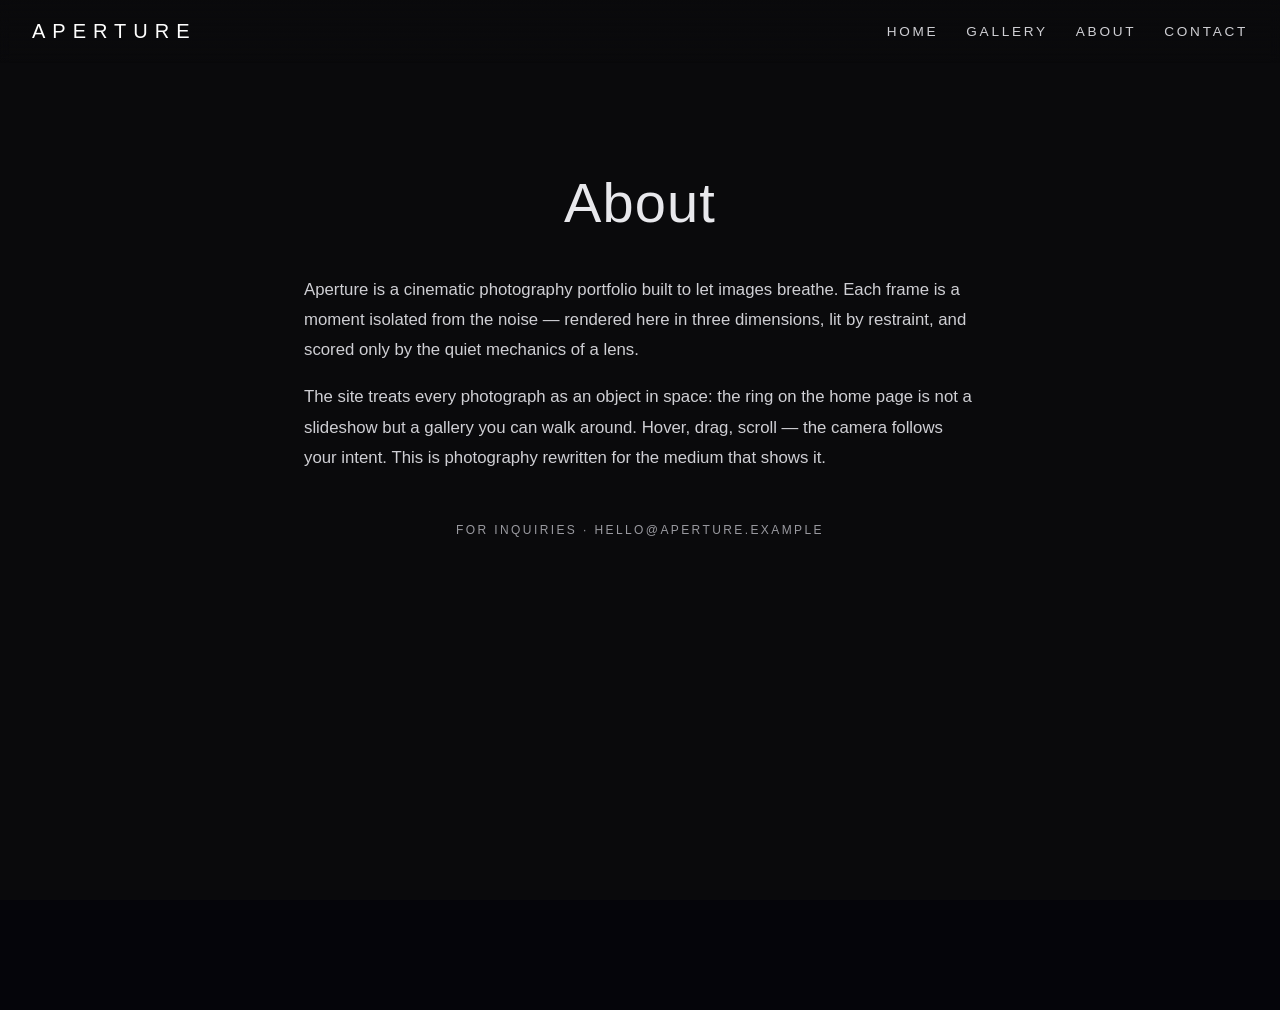
<file: docs/about.html>
<!doctype html>
<html lang="en">
<head>
  <meta charset="utf-8">
  <title>About &mdash; Aperture</title>
  <meta name="viewport" content="width=device-width, initial-scale=1">
  <link rel="stylesheet" href="./assets/css/style.css">
  <script src="./assets/js/photos.js" defer></script>
  <script src="./assets/js/gallery.js" defer></script>
</head>
<body>

<header class="site-header" role="banner">
  <div class="site-branding">
    <p class="site-title"><a href="./index.html">Aperture</a></p>
  </div>
  <nav class="main-navigation" aria-label="Primary">
    <ul>
      <li><a href="./index.html">Home</a></li>
      <li><a href="./gallery.html">Gallery</a></li>
      <li><a href="./about.html">About</a></li>
      <li><a href="./contact.html">Contact</a></li>
    </ul>
  </nav>
</header>

<main id="site-main" class="site-main">
  <section class="a3d-container" style="max-width:720px; padding: 10rem 1.5rem 6rem;">
    <h1 style="text-align:center;">About</h1>
    <p style="color:#cfcfd4; font-size:1.05rem; line-height:1.8;">
      Aperture is a cinematic photography portfolio built to let images
      breathe. Each frame is a moment isolated from the noise &mdash;
      rendered here in three dimensions, lit by restraint, and scored
      only by the quiet mechanics of a lens.
    </p>
    <p style="color:#cfcfd4; font-size:1.05rem; line-height:1.8;">
      The site treats every photograph as an object in space: the ring
      on the home page is not a slideshow but a gallery you can walk
      around. Hover, drag, scroll &mdash; the camera follows your
      intent. This is photography rewritten for the medium that shows it.
    </p>
    <p style="color:#9a9aa0; text-align:center; margin-top:3rem; letter-spacing:.2em; text-transform:uppercase; font-size:.75rem;">
      For inquiries &middot; hello@aperture.example
    </p>
  </section>
</main>

<footer class="site-footer" role="contentinfo">
  <p>&copy; 2026 Aperture &middot; Built with Aperture3D &middot; Photos via <a href="https://unsplash.com">Unsplash</a></p>
</footer>

</body>
</html>
</file>
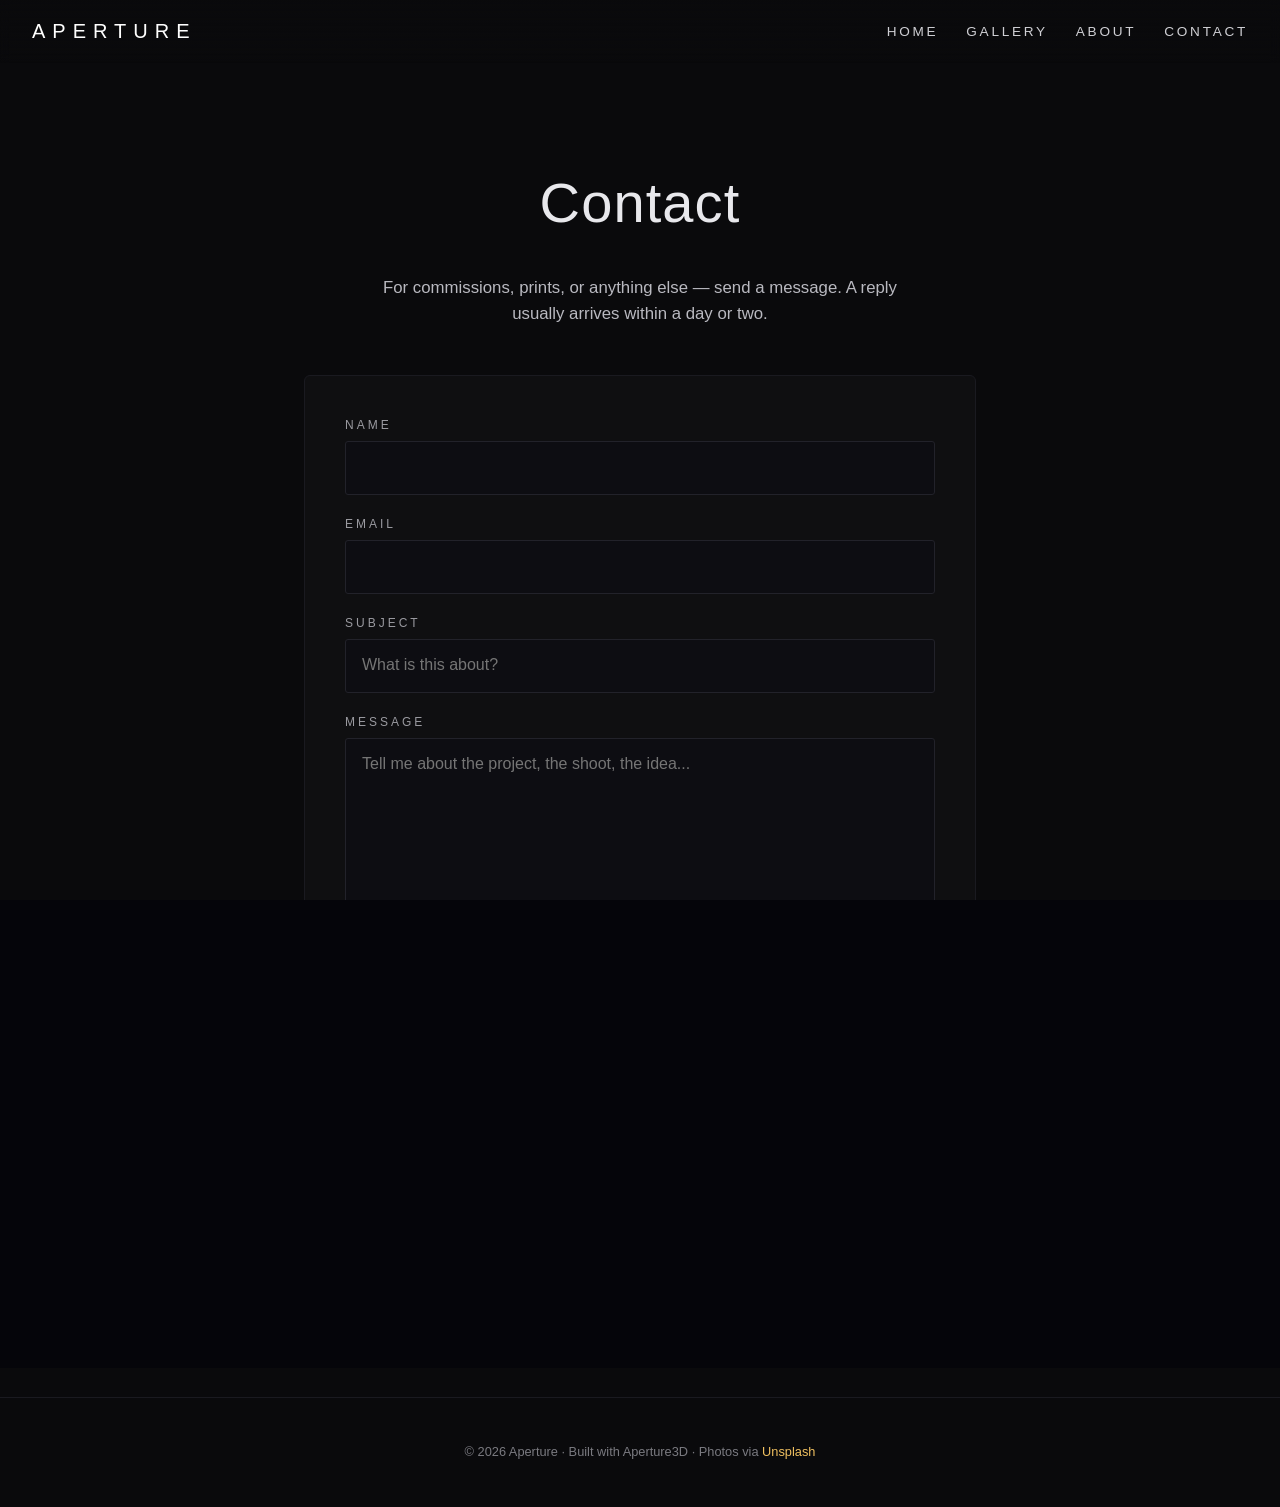
<file: docs/contact.html>
<!doctype html>
<html lang="en">
<head>
  <meta charset="utf-8">
  <title>Contact &mdash; Aperture</title>
  <meta name="viewport" content="width=device-width, initial-scale=1">
  <link rel="stylesheet" href="./assets/css/style.css">
  <script src="./assets/js/photos.js" defer></script>
  <script src="./assets/js/gallery.js" defer></script>
</head>
<body>

<header class="site-header" role="banner">
  <div class="site-branding">
    <p class="site-title"><a href="./index.html">Aperture</a></p>
  </div>
  <nav class="main-navigation" aria-label="Primary">
    <ul>
      <li><a href="./index.html">Home</a></li>
      <li><a href="./gallery.html">Gallery</a></li>
      <li><a href="./about.html">About</a></li>
      <li><a href="./contact.html">Contact</a></li>
    </ul>
  </nav>
</header>

<main id="site-main" class="site-main">
  <section class="a3d-container a3d-contact">
    <h1>Contact</h1>
    <p class="a3d-contact-intro">
      For commissions, prints, or anything else &mdash; send a message.
      A reply usually arrives within a day or two.
    </p>

    <form class="a3d-form" id="a3d-contact-form"
          action="mailto:hello@aperture.example"
          method="post"
          enctype="text/plain"
          novalidate>
      <label>
        <span>Name</span>
        <input type="text" name="name" required autocomplete="name">
      </label>

      <label>
        <span>Email</span>
        <input type="email" name="email" required autocomplete="email">
      </label>

      <label>
        <span>Subject</span>
        <input type="text" name="subject" placeholder="What is this about?">
      </label>

      <label>
        <span>Message</span>
        <textarea name="message" rows="6" required
                  placeholder="Tell me about the project, the shoot, the idea..."></textarea>
      </label>

      <button type="submit" class="a3d-button">Send Message</button>
      <p class="a3d-form-hint">
        Your email client will open with a pre-filled message.
        <br>To use a real form backend (Formspree, Netlify, etc.), change the
        <code>action</code> attribute on this form.
      </p>
    </form>

    <div class="a3d-contact-meta">
      <div>
        <h3>Email</h3>
        <p><a href="mailto:hello@aperture.example">hello@aperture.example</a></p>
      </div>
      <div>
        <h3>Studio</h3>
        <p>By appointment only.<br>Replies within 24–48 hrs.</p>
      </div>
      <div>
        <h3>Elsewhere</h3>
        <p><a href="#">Instagram</a> &middot; <a href="#">Behance</a></p>
      </div>
    </div>
  </section>
</main>

<footer class="site-footer" role="contentinfo">
  <p>&copy; 2026 Aperture &middot; Built with Aperture3D &middot; Photos via <a href="https://unsplash.com">Unsplash</a></p>
</footer>

</body>
</html>
</file>
<file: docs/assets/css/style.css>
/*
Theme Name: Aperture3D
Theme URI: https://example.com/aperture3d
Author: Kiro
Author URI: https://kiro.dev
Description: An immersive, dark-mode photography theme for WordPress. Every uploaded photo is automatically displayed in a real-time 3D rotating carousel (powered by Three.js) on the homepage and in a tilting 3D hover gallery on archive pages. Includes a custom "Photo" post type and taxonomy.
Version: 1.1.0
Requires at least: 6.0
Tested up to: 6.5
Requires PHP: 7.4
License: GPL-2.0-or-later
License URI: https://www.gnu.org/licenses/gpl-2.0.html
Text Domain: aperture3d
Tags: photography, portfolio, three-dimensional, dark, custom-post-type, full-width-template
*/

/* ---------- Reset / base ---------- */
*, *::before, *::after { box-sizing: border-box; }
html, body { margin: 0; padding: 0; }
body {
  font-family: -apple-system, BlinkMacSystemFont, "Segoe UI", Roboto, Oxygen,
    Ubuntu, Cantarell, "Helvetica Neue", sans-serif;
  background: #0a0a0c;
  color: #e8e8ec;
  line-height: 1.55;
  -webkit-font-smoothing: antialiased;
  overflow-x: hidden;
}
a { color: #f0c060; text-decoration: none; transition: color .2s ease; }
a:hover { color: #ffffff; }
img { max-width: 100%; height: auto; display: block; }
h1, h2, h3, h4 { font-weight: 300; letter-spacing: .02em; margin: 0 0 .5em; }
h1 { font-size: clamp(2rem, 5vw, 3.5rem); }
h2 { font-size: clamp(1.5rem, 3vw, 2.25rem); }

/* ---------- Layout ---------- */
.site-header {
  position: fixed;
  top: 0; left: 0; right: 0;
  z-index: 50;
  display: flex;
  justify-content: space-between;
  align-items: center;
  padding: 1rem 2rem;
  background: linear-gradient(to bottom, rgba(10,10,12,.85), rgba(10,10,12,0));
  backdrop-filter: blur(6px);
}
.site-branding .site-title {
  font-size: 1.25rem;
  font-weight: 400;
  letter-spacing: .35em;
  text-transform: uppercase;
  margin: 0;
}
.site-branding .site-title a { color: #fff; }
.main-navigation ul {
  display: flex;
  gap: 1.75rem;
  list-style: none;
  margin: 0;
  padding: 0;
}
.main-navigation a {
  color: #cfcfd4;
  font-size: .85rem;
  letter-spacing: .2em;
  text-transform: uppercase;
}

.site-footer {
  padding: 2rem;
  text-align: center;
  font-size: .8rem;
  color: #7a7a80;
  border-top: 1px solid #1a1a20;
}

.site-main {
  min-height: 100vh;
}

.a3d-container {
  max-width: 1280px;
  margin: 0 auto;
  padding: 0 1.5rem;
}

/* ---------- Hero / 3D carousel ---------- */
.a3d-hero {
  position: relative;
  width: 100%;
  height: 100vh;
  min-height: 640px;
  overflow: hidden;
  background:
    radial-gradient(ellipse at center, #14141a 0%, #050506 70%);
}
/* Cinematic vignette over the WebGL canvas. */
.a3d-hero::before {
  content: "";
  position: absolute;
  inset: 0;
  pointer-events: none;
  z-index: 2;
  background:
    radial-gradient(ellipse at center,
      rgba(0,0,0,0) 40%,
      rgba(0,0,0,0.55) 95%);
}
/* Subtle film-grain pass. */
.a3d-hero::after {
  content: "";
  position: absolute;
  inset: 0;
  pointer-events: none;
  z-index: 3;
  opacity: 0.08;
  mix-blend-mode: overlay;
  background-image: url("data:image/svg+xml;utf8,<svg xmlns='http://www.w3.org/2000/svg' width='160' height='160'><filter id='n'><feTurbulence type='fractalNoise' baseFrequency='0.9' numOctaves='2' stitchTiles='stitch'/><feColorMatrix values='0 0 0 0 1  0 0 0 0 1  0 0 0 0 1  0 0 0 0.6 0'/></filter><rect width='100%' height='100%' filter='url(%23n)'/></svg>");
  animation: a3d-grain 1.2s steps(6) infinite;
}
@keyframes a3d-grain {
  0%   { transform: translate(0, 0); }
  20%  { transform: translate(-3%, 1%); }
  40%  { transform: translate(2%, -2%); }
  60%  { transform: translate(-1%, 3%); }
  80%  { transform: translate(3%, 1%); }
  100% { transform: translate(0, 0); }
}
#a3d-canvas {
  position: absolute;
  inset: 0;
  width: 100%;
  height: 100%;
  display: block;
  cursor: grab;
}
#a3d-canvas:active { cursor: grabbing; }

.a3d-hero-overlay {
  position: absolute;
  inset: 0;
  display: flex;
  flex-direction: column;
  align-items: center;
  justify-content: flex-end;
  padding: 0 2rem 4rem;
  text-align: center;
  pointer-events: none;
  z-index: 4;
}
.a3d-hero-overlay h1 {
  margin: 0 0 .5em;
  text-shadow: 0 4px 24px rgba(0,0,0,.6);
}
/* Kinetic title: letters fade + rise in sequence. */
.a3d-hero-overlay h1.a3d-kinetic .a3d-word {
  display: inline-block;
  white-space: nowrap;
}
.a3d-hero-overlay h1.a3d-kinetic .a3d-letter {
  display: inline-block;
  opacity: 0;
  transform: translateY(40%) rotateX(60deg);
  transform-origin: 50% 100%;
  animation: a3d-letter-in 1s cubic-bezier(.2,.7,.2,1) forwards;
}
@keyframes a3d-letter-in {
  to { opacity: 1; transform: translateY(0) rotateX(0); }
}
.a3d-hero-overlay p,
.a3d-hero-overlay .a3d-hint {
  opacity: 0;
  animation: a3d-fade-up 1.2s ease 1.2s forwards;
}
.a3d-hero-overlay .a3d-hint { animation-delay: 1.6s; }
@keyframes a3d-fade-up {
  from { opacity: 0; transform: translateY(14px); }
  to   { opacity: 1; transform: translateY(0); }
}
.a3d-hero-overlay p {
  color: #b9b9c0;
  max-width: 640px;
  margin: 0 auto 1.5rem;
}
.a3d-hero-overlay .a3d-hint {
  font-size: .75rem;
  letter-spacing: .3em;
  text-transform: uppercase;
  color: #8a8a90;
  pointer-events: auto;
}

/* ---------- 3D tilt gallery ---------- */
.a3d-gallery {
  padding: 6rem 0 4rem;
  perspective: 1600px;
}
.a3d-gallery h2 {
  text-align: center;
  margin-bottom: 3rem;
}
.a3d-grid {
  display: grid;
  grid-template-columns: repeat(auto-fill, minmax(260px, 1fr));
  gap: 1.75rem;
  transform-style: preserve-3d;
}
.a3d-card {
  position: relative;
  overflow: hidden;
  border-radius: 6px;
  background: #15151a;
  aspect-ratio: 4 / 5;
  transform-style: preserve-3d;
  transform: perspective(1000px) translateY(40px) rotateX(12deg);
  opacity: 0;
  transition:
    transform .9s cubic-bezier(.2,.7,.2,1),
    opacity   .9s ease,
    box-shadow .5s ease;
  box-shadow: 0 6px 20px rgba(0,0,0,.35);
}
.a3d-card.is-revealed {
  transform: perspective(1000px) translateY(0) rotateX(0);
  opacity: 1;
}
.a3d-card:hover {
  box-shadow: 0 20px 60px rgba(0,0,0,.6);
}
.a3d-card img {
  width: 100%;
  height: 100%;
  object-fit: cover;
  transform: translateZ(0);
  transition: transform .6s ease;
}
.a3d-card:hover img { transform: translateZ(40px) scale(1.05); }
.a3d-card .a3d-caption {
  position: absolute;
  inset: auto 0 0 0;
  padding: 1rem;
  background: linear-gradient(to top, rgba(0,0,0,.85), rgba(0,0,0,0));
  transform: translateZ(60px);
  color: #fff;
  font-size: .95rem;
  letter-spacing: .05em;
}

/* ---------- Single photo view ---------- */
.a3d-single {
  min-height: 100vh;
  display: flex;
  flex-direction: column;
  align-items: center;
  justify-content: center;
  padding: 7rem 1.5rem 4rem;
}
.a3d-single-frame {
  position: relative;
  max-width: 1100px;
  width: 100%;
  transform-style: preserve-3d;
  animation: a3d-float 10s ease-in-out infinite;
  overflow: hidden;
  border-radius: 4px;
  box-shadow: 0 30px 80px rgba(0,0,0,.75);
}
.a3d-single-frame img {
  width: 100%;
  border-radius: 4px;
  /* Ken Burns: slow pan + zoom. */
  animation: a3d-kenburns 18s ease-in-out infinite alternate;
  transform-origin: center center;
  will-change: transform;
}
@keyframes a3d-kenburns {
  0%   { transform: scale(1)    translate(0, 0); }
  50%  { transform: scale(1.08) translate(-1.5%, 1%); }
  100% { transform: scale(1.12) translate(1.5%, -1%); }
}
.a3d-single-meta {
  margin-top: 2rem;
  max-width: 720px;
  text-align: center;
  opacity: 0;
  animation: a3d-fade-up .9s ease .3s forwards;
}

@keyframes a3d-float {
  0%, 100% { transform: rotateX(2deg) rotateY(-3deg) translateY(0); }
  50%      { transform: rotateX(-2deg) rotateY(3deg) translateY(-12px); }
}

/* ---------- Loading state ---------- */
.a3d-loading {
  position: absolute;
  inset: 0;
  display: flex;
  align-items: center;
  justify-content: center;
  font-size: .75rem;
  letter-spacing: .4em;
  text-transform: uppercase;
  color: #6a6a70;
  z-index: 1;
}
.a3d-loading::after {
  content: "";
  width: 8px; height: 8px;
  margin-left: .75rem;
  border-radius: 50%;
  background: #f0c060;
  animation: a3d-pulse 1.2s ease-in-out infinite;
}
@keyframes a3d-pulse {
  0%, 100% { opacity: .2; transform: scale(1); }
  50%      { opacity: 1;  transform: scale(1.6); }
}

/* ---------- Responsive ---------- */
@media (max-width: 640px) {
  .site-header { padding: .75rem 1rem; }
  .main-navigation ul { gap: 1rem; }
  .main-navigation a { font-size: .7rem; }
  .a3d-hero { min-height: 520px; }
}

/* ---------- Cinematic page-fade overlay ---------- */
.a3d-page-fade {
  position: fixed;
  inset: 0;
  background: #05050a;
  z-index: 9999;
  pointer-events: none;
  opacity: 1;
  transition: opacity 1.2s ease;
}
.a3d-page-fade.is-ready  { opacity: 0; }
.a3d-page-fade.is-fading { opacity: 1; transition: opacity .5s ease; }

/* ---------- Reduced motion ---------- */
@media (prefers-reduced-motion: reduce) {
  .a3d-hero::after,
  .a3d-single-frame,
  .a3d-single-frame img,
  .a3d-hero-overlay h1.a3d-kinetic .a3d-letter,
  .a3d-hero-overlay p,
  .a3d-hero-overlay .a3d-hint,
  .a3d-card {
    animation: none !important;
    transition: none !important;
    opacity: 1 !important;
    transform: none !important;
  }
}


/* ---------- Static-site button ---------- */
.a3d-button {
  display: inline-block;
  padding: 0.9rem 2rem;
  border: 1px solid rgba(240, 192, 96, .5);
  color: #f0c060;
  letter-spacing: .25em;
  text-transform: uppercase;
  font-size: .75rem;
  border-radius: 2px;
  transition: background .3s ease, color .3s ease, border-color .3s ease, transform .3s ease;
}
.a3d-button:hover {
  background: #f0c060;
  color: #0a0a0c;
  border-color: #f0c060;
  transform: translateY(-2px);
}


/* ---------- Letterbox cinematic transition ---------- */
.a3d-letterbox {
  position: fixed;
  inset: 0;
  pointer-events: none;
  z-index: 9999;
}
.a3d-letterbox .a3d-bar {
  position: absolute;
  left: 0;
  width: 100%;
  height: 52%;
  background: #05050a;
  transition: transform .7s cubic-bezier(.7,0,.3,1);
  will-change: transform;
}
.a3d-letterbox .a3d-bar-top    { top: 0;    transform: translateY(0); }
.a3d-letterbox .a3d-bar-bottom { bottom: 0; transform: translateY(0); }

/* Open: bars retract off-screen, revealing the page. */
.a3d-letterbox.is-open .a3d-bar-top    { transform: translateY(-100%); }
.a3d-letterbox.is-open .a3d-bar-bottom { transform: translateY(100%); }

/* Closing: bars slide back in to meet in the middle. */
.a3d-letterbox.is-closing .a3d-bar-top,
.a3d-letterbox.is-closing .a3d-bar-bottom { transform: translateY(0); }

/* ---------- Contact page ---------- */
.a3d-contact {
  max-width: 720px;
  padding: 10rem 1.5rem 6rem;
}
.a3d-contact h1 {
  text-align: center;
}
.a3d-contact-intro {
  text-align: center;
  color: #b9b9c0;
  font-size: 1.05rem;
  margin: 0 auto 3rem;
  max-width: 520px;
}
.a3d-form {
  display: grid;
  gap: 1.25rem;
  background: rgba(255,255,255,0.02);
  border: 1px solid #1a1a20;
  border-radius: 6px;
  padding: 2.5rem;
}
.a3d-form label {
  display: grid;
  gap: 0.4rem;
}
.a3d-form label > span {
  font-size: .75rem;
  letter-spacing: .25em;
  text-transform: uppercase;
  color: #9a9aa0;
}
.a3d-form input,
.a3d-form textarea {
  font: inherit;
  color: #e8e8ec;
  background: #0d0d12;
  border: 1px solid #22222a;
  border-radius: 3px;
  padding: 0.85rem 1rem;
  transition: border-color .25s ease, background .25s ease;
  resize: vertical;
}
.a3d-form input:focus,
.a3d-form textarea:focus {
  outline: none;
  border-color: #f0c060;
  background: #111119;
}
.a3d-form button {
  justify-self: start;
  background: transparent;
  font: inherit;
  cursor: pointer;
  margin-top: 0.5rem;
}
.a3d-form-hint {
  font-size: .8rem;
  color: #7a7a80;
  line-height: 1.6;
  margin: 0.5rem 0 0;
}
.a3d-form-hint code {
  background: #15151c;
  padding: 1px 6px;
  border-radius: 3px;
  font-size: .85em;
}
.a3d-contact-meta {
  display: grid;
  grid-template-columns: repeat(auto-fit, minmax(180px, 1fr));
  gap: 2rem;
  margin-top: 4rem;
  padding-top: 3rem;
  border-top: 1px solid #1a1a20;
}
.a3d-contact-meta h3 {
  font-size: .75rem;
  letter-spacing: .25em;
  text-transform: uppercase;
  color: #9a9aa0;
  margin-bottom: .5rem;
}
.a3d-contact-meta p {
  color: #e8e8ec;
  margin: 0;
  font-size: .95rem;
  line-height: 1.7;
}

/* Hide the legacy fade overlay — letterbox supersedes it. */
.a3d-page-fade { display: none !important; }
</file>
